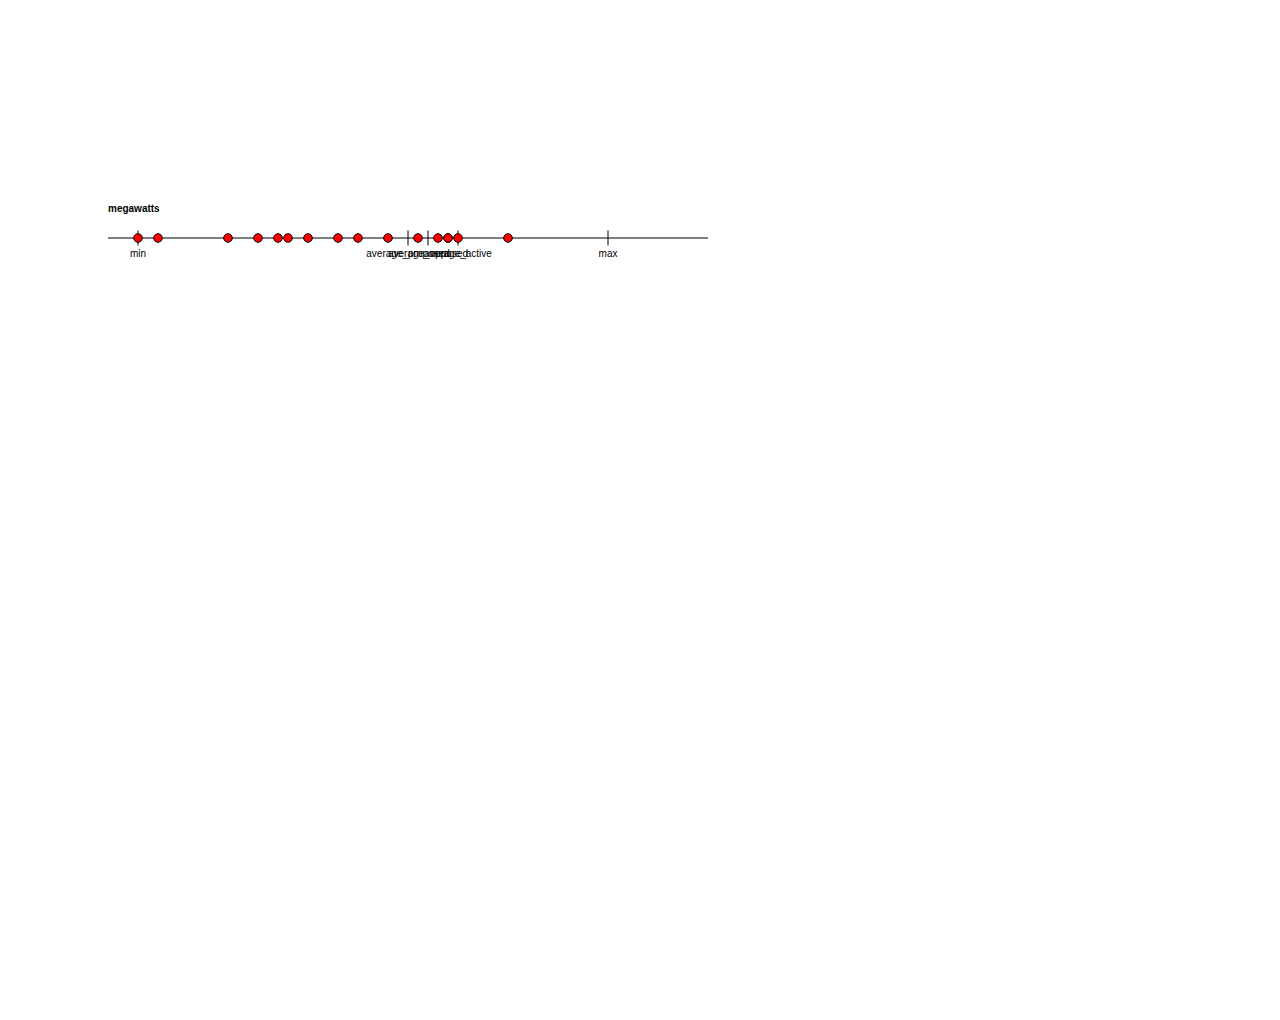
<file: compare.html>
<!DOCTYPE html>
<html>
  <head>
    <title>Site Profile</title>
    <style type="text/css" link="css/normalize.css"></style>
    <style type="text/css" link="css/profile.css"></style>
    <script src="js/libs/raphael-min.js"></script>
    <script src="js/compare.js"></script>
  </head>
  <body>
    <div id="compare">
    
    </div>
  </body>
</html>
</file>
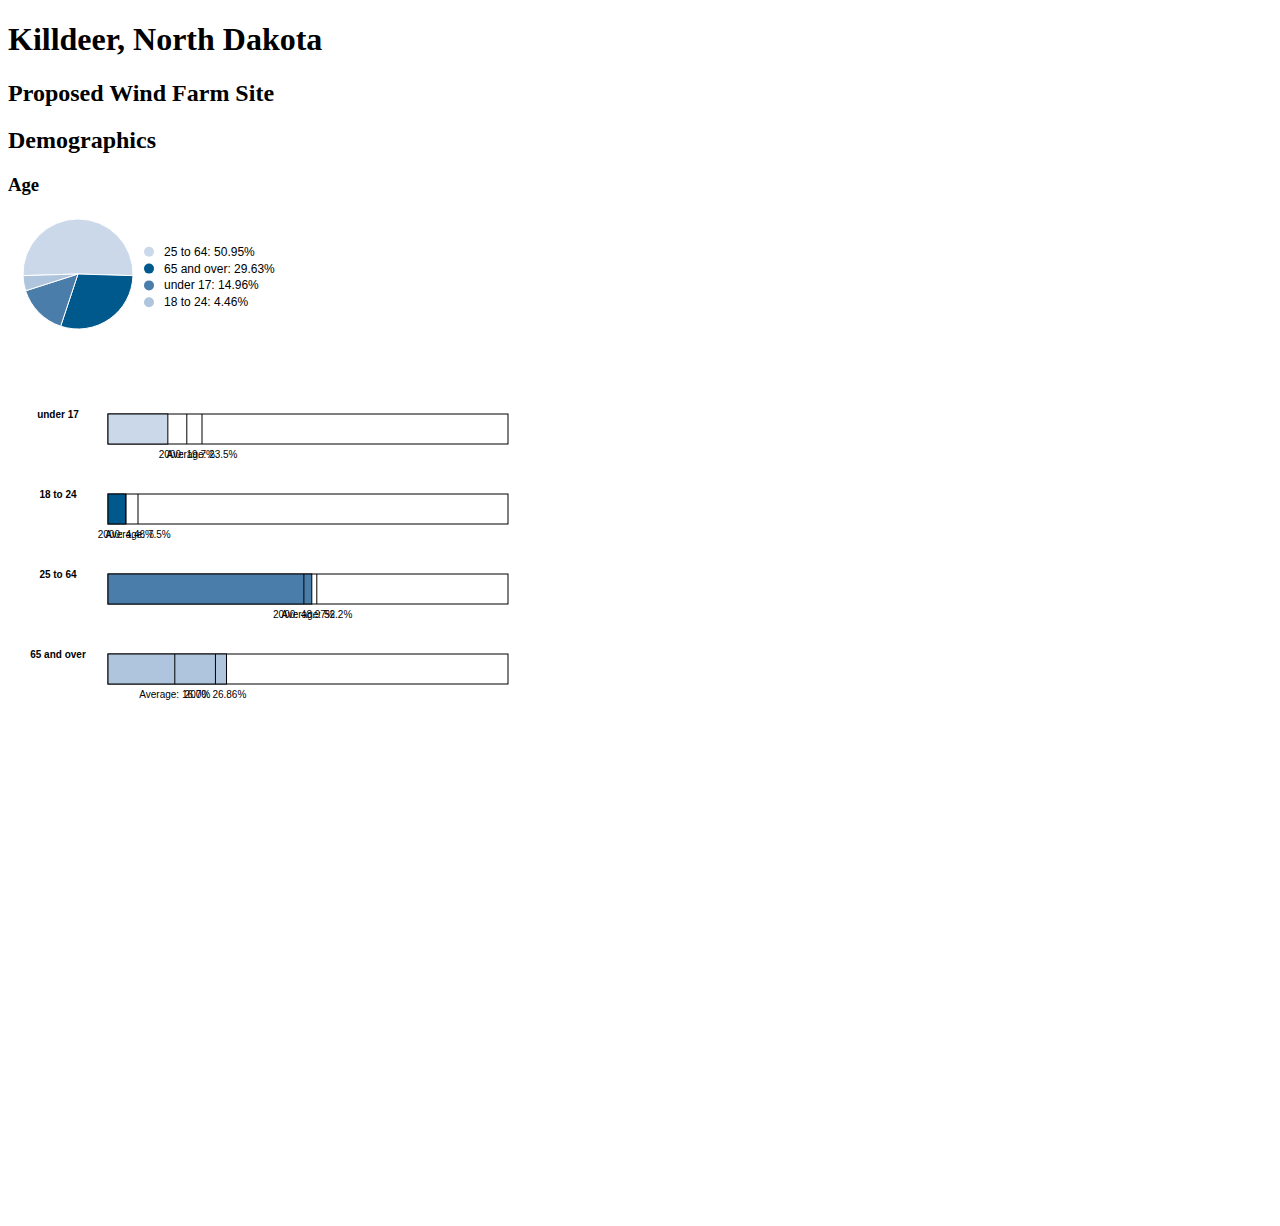
<file: profile.html>
<!DOCTYPE html>
<html>
	<head>
		<title>Site Profile</title>
		<style type="text/css" link="css/normalize.css"></style>
		<style type="text/css" link="css/profile.css"></style>
		<script src="js/libs/raphael-min.js"></script>
		<script src="js/libs/g.raphael-min.js" type="text/javascript"></script>
		<script src="js/libs/g.pie.js"type="text/javascript"></script>
		<script src="js/profile.js"></script>
	</head>
	<body>
		<hgroup>
			<h1>Killdeer, North Dakota</h1>
			<h2>Proposed Wind Farm Site</h2>
		</hgroup>
		<section>
			<h2>Demographics</h2>
			<!-- 
			<h3>Basics</h3>
			<dl>
				<dt>Total Population (2010)</dt>
				<dd>44</dd>
				<dt>Total Population (2000)</dt>
				<dd>44</dd>
				<dt>Gender Breakdown Male/Female (2010)</dt>
				<dd>54.47% / 45.53% (24 /20 people)</dd>
				<dt>Gender Breakdown Male/Female(2000)</dt>
				<dd>51.06% / 48.94%</dd>
			</dl>
			-->
			<h3>Age</h3>
			<div id="age">
			</div>
	</body>
</html>
</file>
